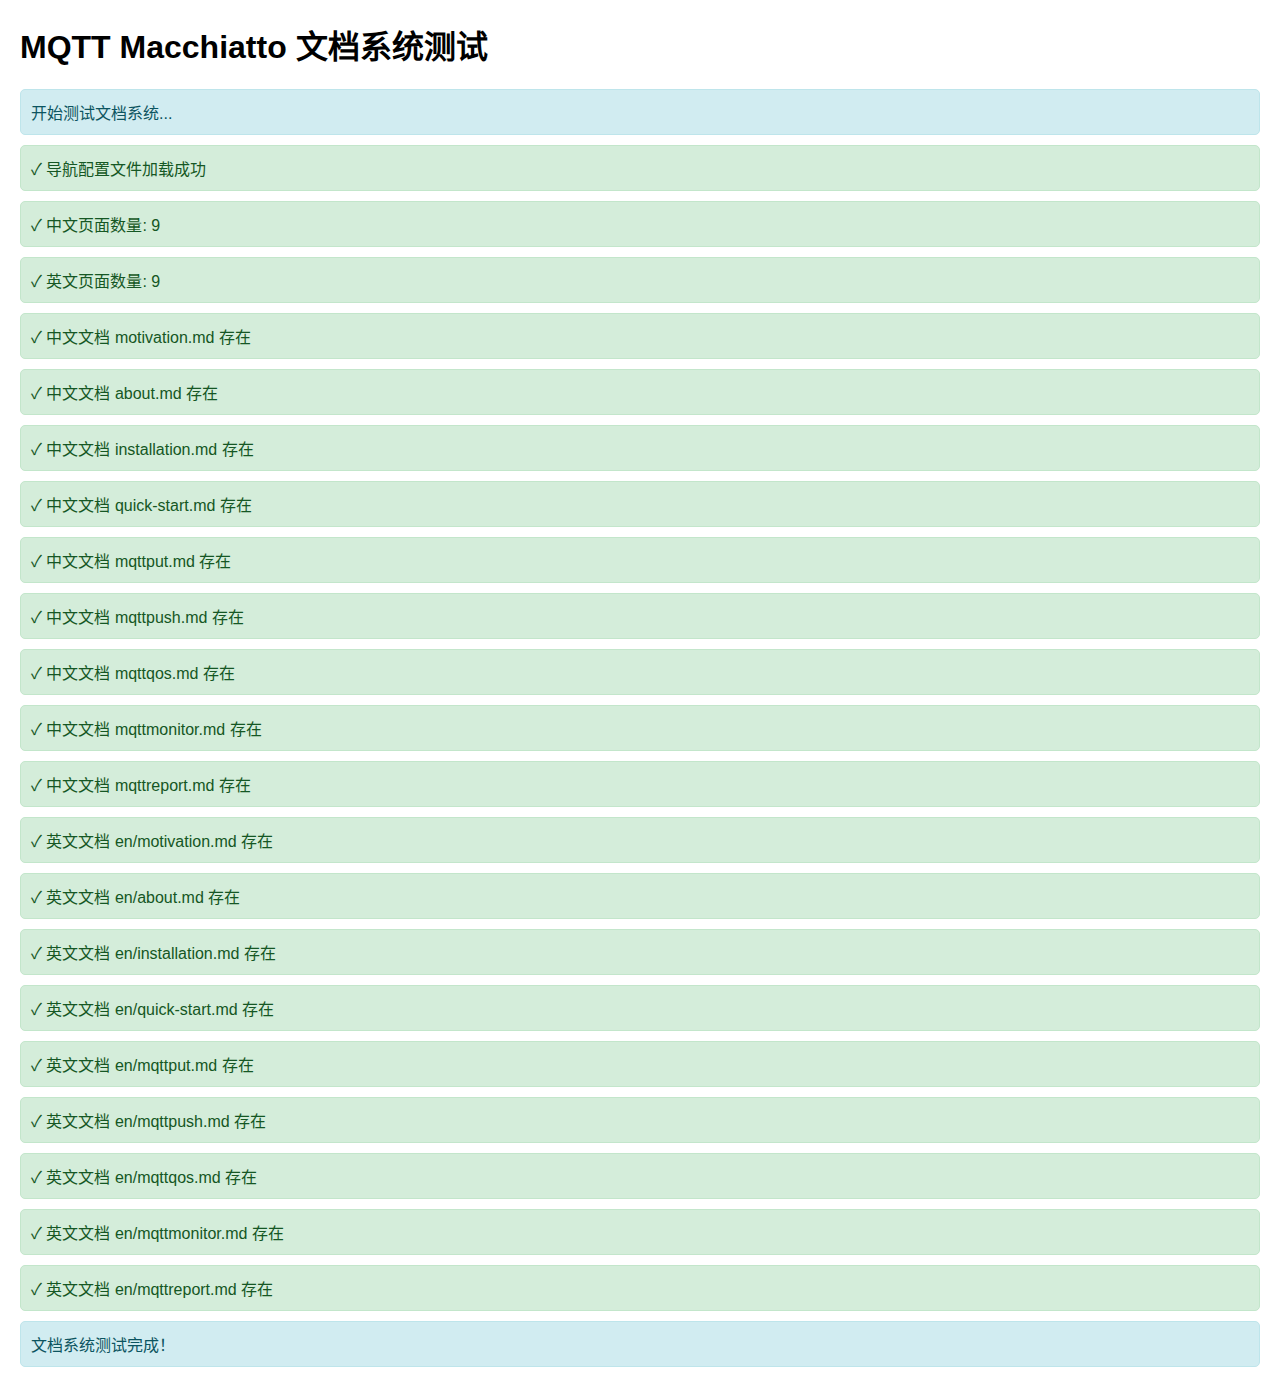
<file: web/test-docs.html>
<!DOCTYPE html>
<html lang="zh-CN">
<head>
    <meta charset="UTF-8">
    <meta name="viewport" content="width=device-width, initial-scale=1.0">
    <title>文档系统测试</title>
    <style>
        body { font-family: Arial, sans-serif; margin: 20px; }
        .test-result { padding: 10px; margin: 10px 0; border-radius: 5px; }
        .success { background-color: #d4edda; color: #155724; border: 1px solid #c3e6cb; }
        .error { background-color: #f8d7da; color: #721c24; border: 1px solid #f5c6cb; }
        .info { background-color: #d1ecf1; color: #0c5460; border: 1px solid #bee5eb; }
    </style>
</head>
<body>
    <h1>MQTT Macchiatto 文档系统测试</h1>
    
    <div id="test-results"></div>
    
    <script>
        const results = document.getElementById('test-results');
        
        function addResult(message, type = 'info') {
            const div = document.createElement('div');
            div.className = `test-result ${type}`;
            div.textContent = message;
            results.appendChild(div);
        }
        
        async function testDocumentationSystem() {
            addResult('开始测试文档系统...', 'info');
            
            try {
                // 测试导航配置文件
                const navResponse = await fetch('docs/navigation.json');
                if (navResponse.ok) {
                    const navData = await navResponse.json();
                    addResult('✓ 导航配置文件加载成功', 'success');
                    addResult(`✓ 中文页面数量: ${navData.zh.pages.length}`, 'success');
                    addResult(`✓ 英文页面数量: ${navData.en.pages.length}`, 'success');
                } else {
                    addResult('✗ 导航配置文件加载失败', 'error');
                }
                
                // 测试中文文档
                const zhPages = ['motivation', 'about', 'installation', 'quick-start', 'mqttput', 'mqttpush', 'mqttqos', 'mqttmonitor', 'mqttreport'];
                for (const page of zhPages) {
                    try {
                        const response = await fetch(`docs/${page}.md`);
                        if (response.ok) {
                            addResult(`✓ 中文文档 ${page}.md 存在`, 'success');
                        } else {
                            addResult(`✗ 中文文档 ${page}.md 不存在`, 'error');
                        }
                    } catch (e) {
                        addResult(`✗ 中文文档 ${page}.md 加载错误: ${e.message}`, 'error');
                    }
                }
                
                // 测试英文文档
                for (const page of zhPages) {
                    try {
                        const response = await fetch(`docs/en/${page}.md`);
                        if (response.ok) {
                            addResult(`✓ 英文文档 en/${page}.md 存在`, 'success');
                        } else {
                            addResult(`✗ 英文文档 en/${page}.md 不存在`, 'error');
                        }
                    } catch (e) {
                        addResult(`✗ 英文文档 en/${page}.md 加载错误: ${e.message}`, 'error');
                    }
                }
                
                addResult('文档系统测试完成！', 'info');
                
            } catch (error) {
                addResult(`测试过程中发生错误: ${error.message}`, 'error');
            }
        }
        
        // 启动测试
        testDocumentationSystem();
    </script>
</body>
</html>
</file>
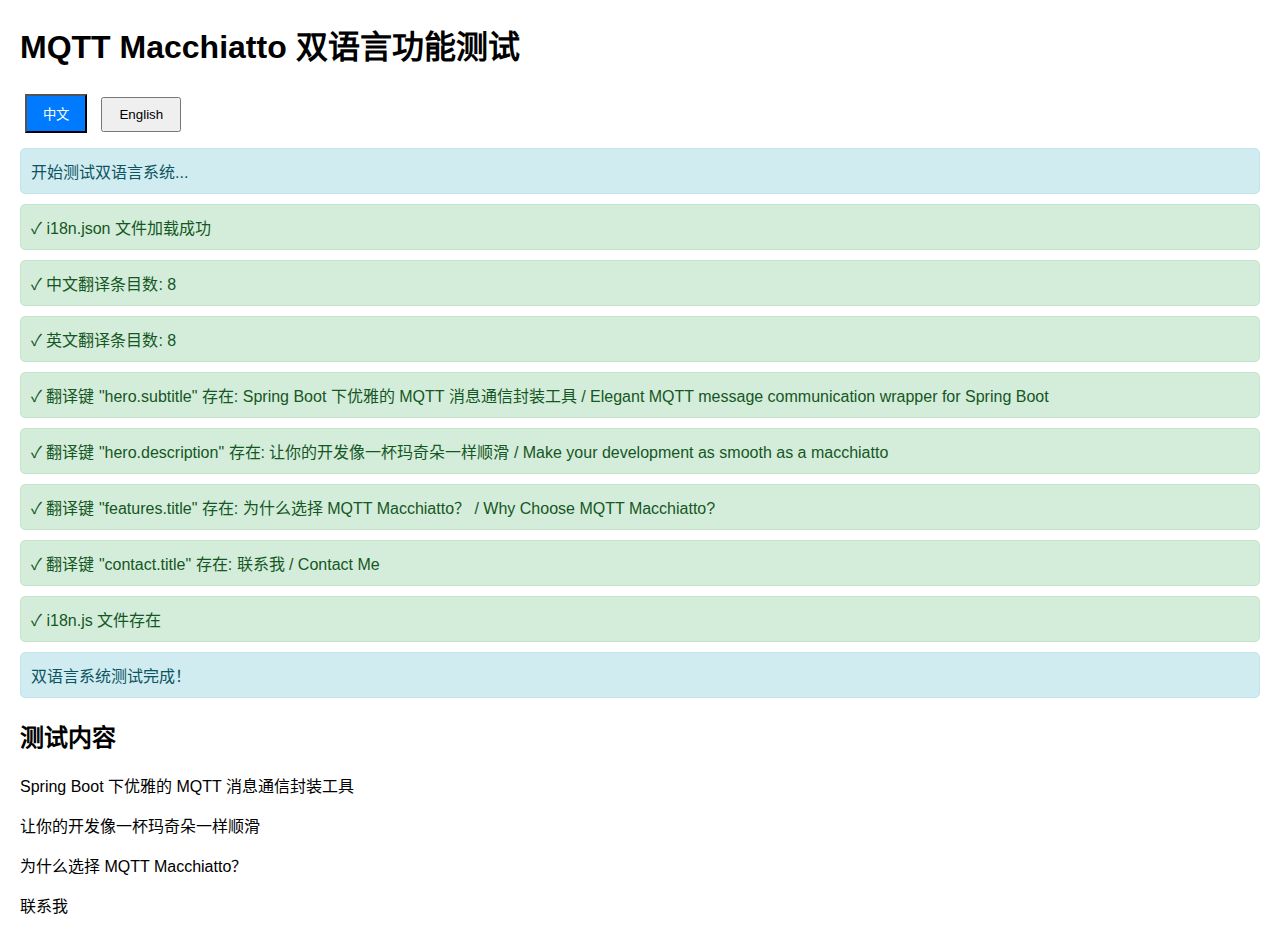
<file: web/test-i18n.html>
<!DOCTYPE html>
<html lang="zh-CN">
<head>
    <meta charset="UTF-8">
    <meta name="viewport" content="width=device-width, initial-scale=1.0">
    <title>双语言功能测试</title>
    <style>
        body { font-family: Arial, sans-serif; margin: 20px; }
        .test-result { padding: 10px; margin: 10px 0; border-radius: 5px; }
        .success { background-color: #d4edda; color: #155724; border: 1px solid #c3e6cb; }
        .error { background-color: #f8d7da; color: #721c24; border: 1px solid #f5c6cb; }
        .info { background-color: #d1ecf1; color: #0c5460; border: 1px solid #bee5eb; }
        .lang-btn { margin: 5px; padding: 8px 16px; cursor: pointer; }
        .lang-btn.active { background: #007bff; color: white; }
    </style>
</head>
<body>
    <h1>MQTT Macchiatto 双语言功能测试</h1>
    
    <div class="language-selector">
        <button class="lang-btn active" data-lang="zh">中文</button>
        <button class="lang-btn" data-lang="en">English</button>
    </div>
    
    <div id="test-results"></div>
    
    <h2>测试内容</h2>
    <div id="test-content">
        <p data-i18n="hero.subtitle">Spring Boot 下优雅的 MQTT 消息通信封装工具</p>
        <p data-i18n="hero.description">让你的开发像一杯玛奇朵一样顺滑</p>
        <p data-i18n="features.title">为什么选择 MQTT Macchiatto？</p>
        <p data-i18n="contact.title">联系我</p>
    </div>
    
    <script>
        const results = document.getElementById('test-results');
        
        function addResult(message, type = 'info') {
            const div = document.createElement('div');
            div.className = `test-result ${type}`;
            div.textContent = message;
            results.appendChild(div);
        }
        
        async function testI18nSystem() {
            addResult('开始测试双语言系统...', 'info');
            
            try {
                // 测试i18n.json文件
                const i18nResponse = await fetch('i18n.json');
                if (i18nResponse.ok) {
                    const i18nData = await i18nResponse.json();
                    addResult('✓ i18n.json 文件加载成功', 'success');
                    addResult(`✓ 中文翻译条目数: ${Object.keys(i18nData.zh).length}`, 'success');
                    addResult(`✓ 英文翻译条目数: ${Object.keys(i18nData.en).length}`, 'success');
                    
                    // 测试关键翻译
                    const testKeys = ['hero.subtitle', 'hero.description', 'features.title', 'contact.title'];
                    testKeys.forEach(key => {
                        const zhValue = getNestedValue(i18nData.zh, key);
                        const enValue = getNestedValue(i18nData.en, key);
                        if (zhValue && enValue) {
                            addResult(`✓ 翻译键 "${key}" 存在: ${zhValue} / ${enValue}`, 'success');
                        } else {
                            addResult(`✗ 翻译键 "${key}" 缺失`, 'error');
                        }
                    });
                } else {
                    addResult('✗ i18n.json 文件加载失败', 'error');
                }
                
                // 测试i18n.js文件
                const i18nJsResponse = await fetch('i18n.js');
                if (i18nJsResponse.ok) {
                    addResult('✓ i18n.js 文件存在', 'success');
                } else {
                    addResult('✗ i18n.js 文件不存在', 'error');
                }
                
                addResult('双语言系统测试完成！', 'info');
                
            } catch (error) {
                addResult(`测试过程中发生错误: ${error.message}`, 'error');
            }
        }
        
        function getNestedValue(obj, key) {
            const keys = key.split('.');
            let value = obj;
            for (const k of keys) {
                if (value && typeof value === 'object') {
                    value = value[k];
                } else {
                    return null;
                }
            }
            return value;
        }
        
        // 启动测试
        testI18nSystem();
        
        // 简单的语言切换测试
        document.addEventListener('click', (e) => {
            const langBtn = e.target.closest('.lang-btn');
            if (langBtn) {
                document.querySelectorAll('.lang-btn').forEach(btn => btn.classList.remove('active'));
                langBtn.classList.add('active');
                const lang = langBtn.getAttribute('data-lang');
                addResult(`语言切换到: ${lang}`, 'info');
            }
        });
    </script>
</body>
</html>
</file>
